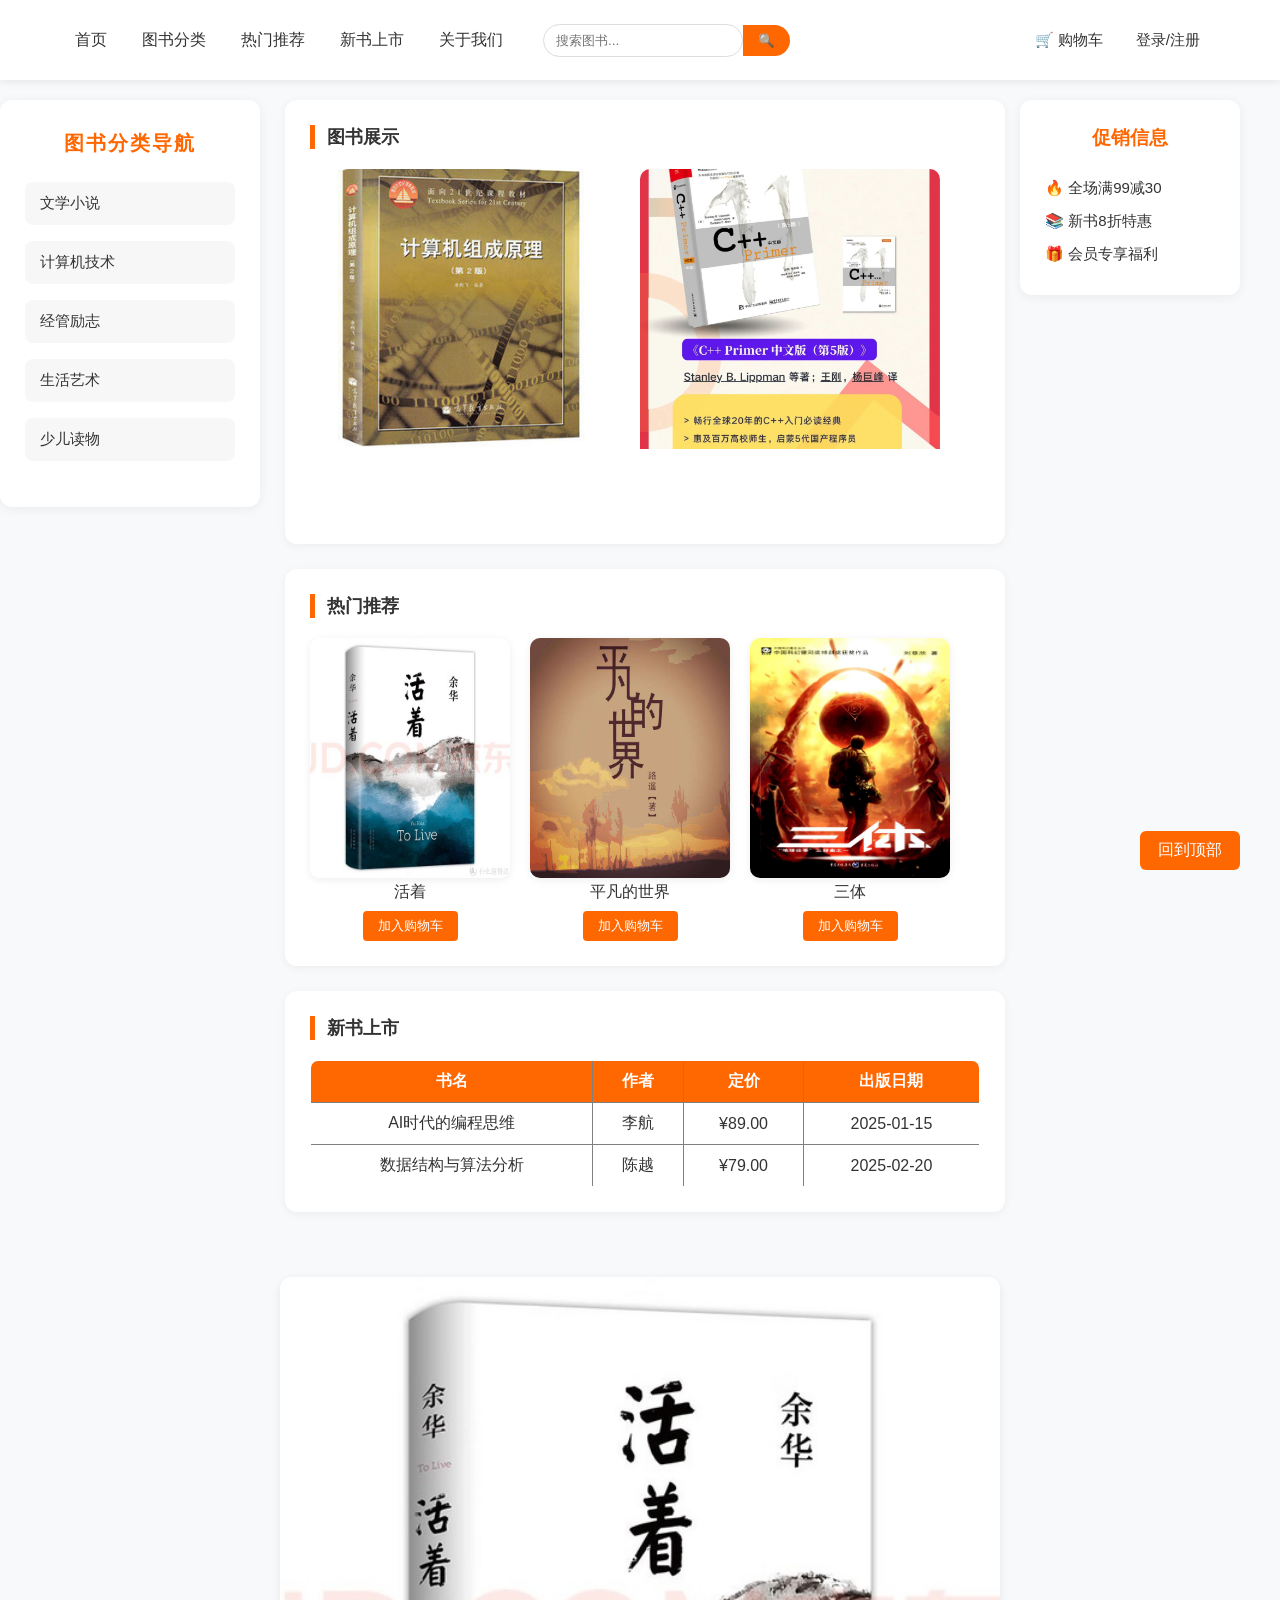
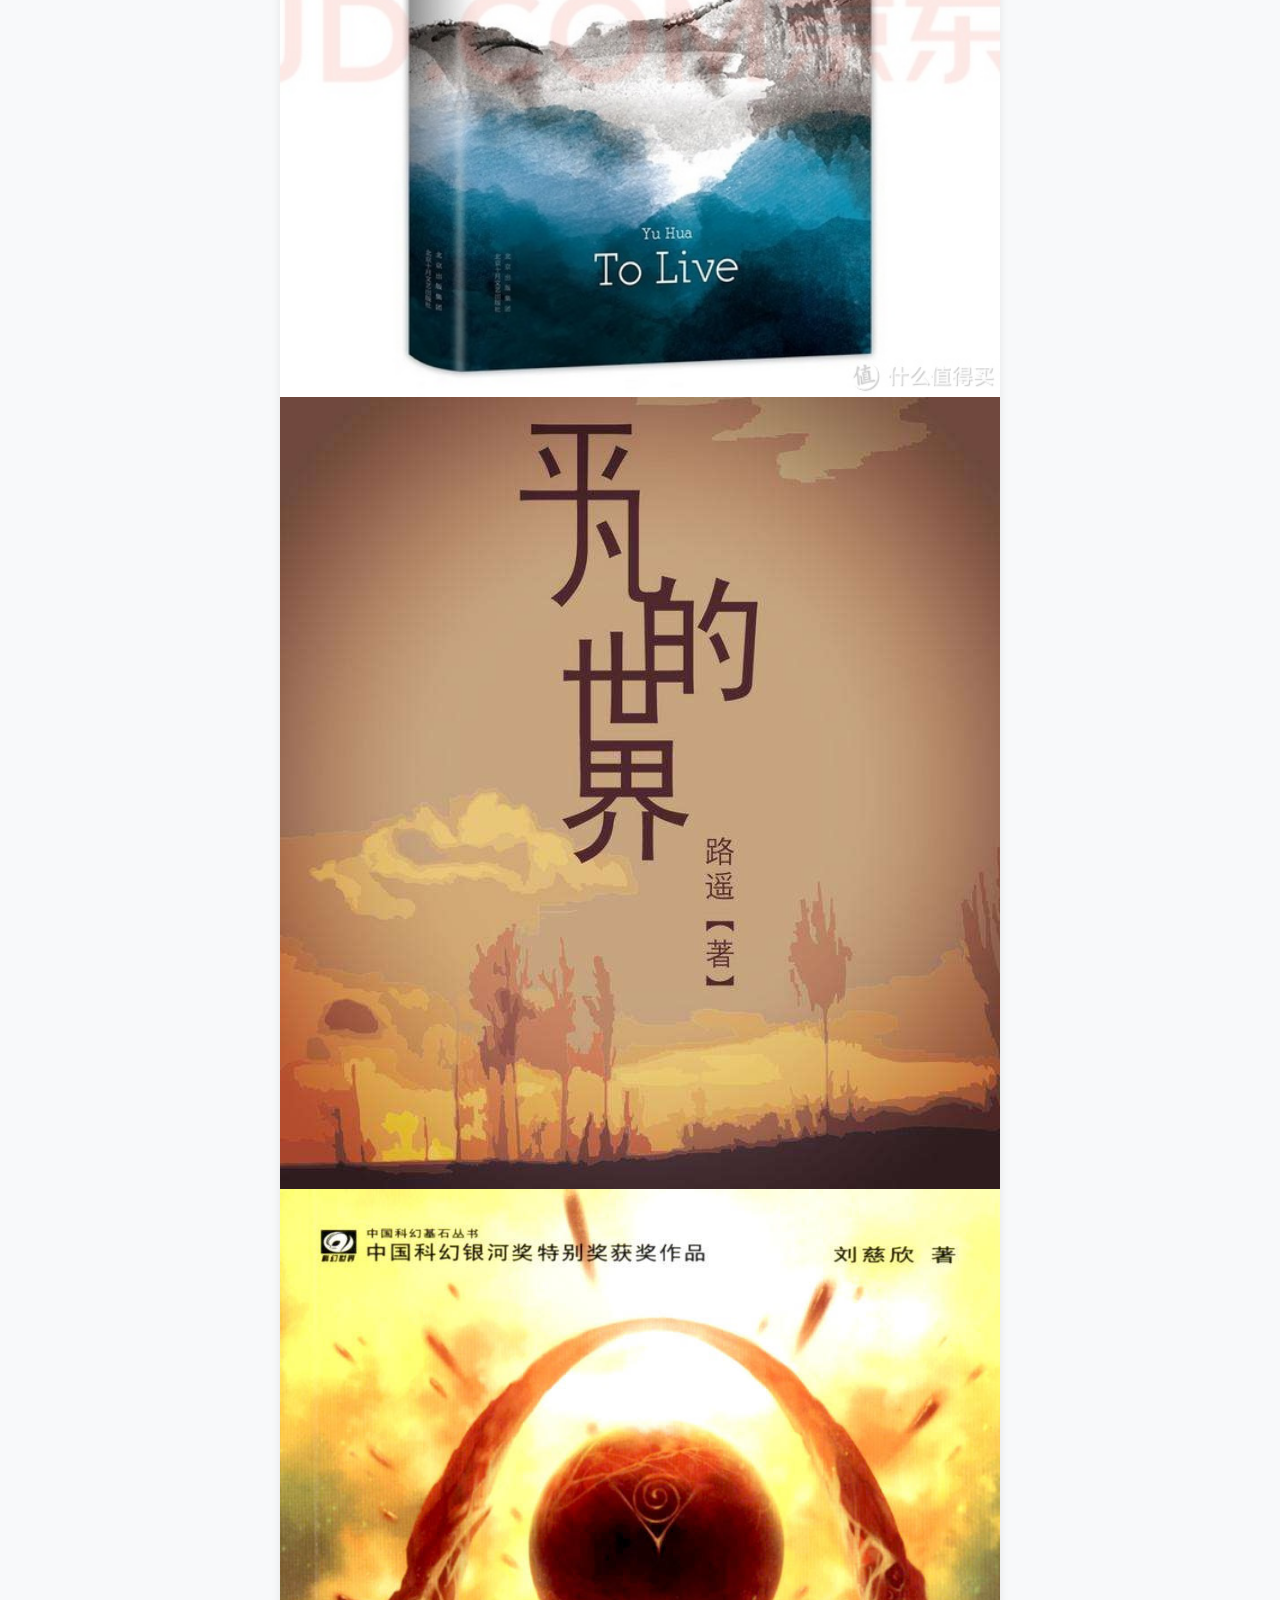
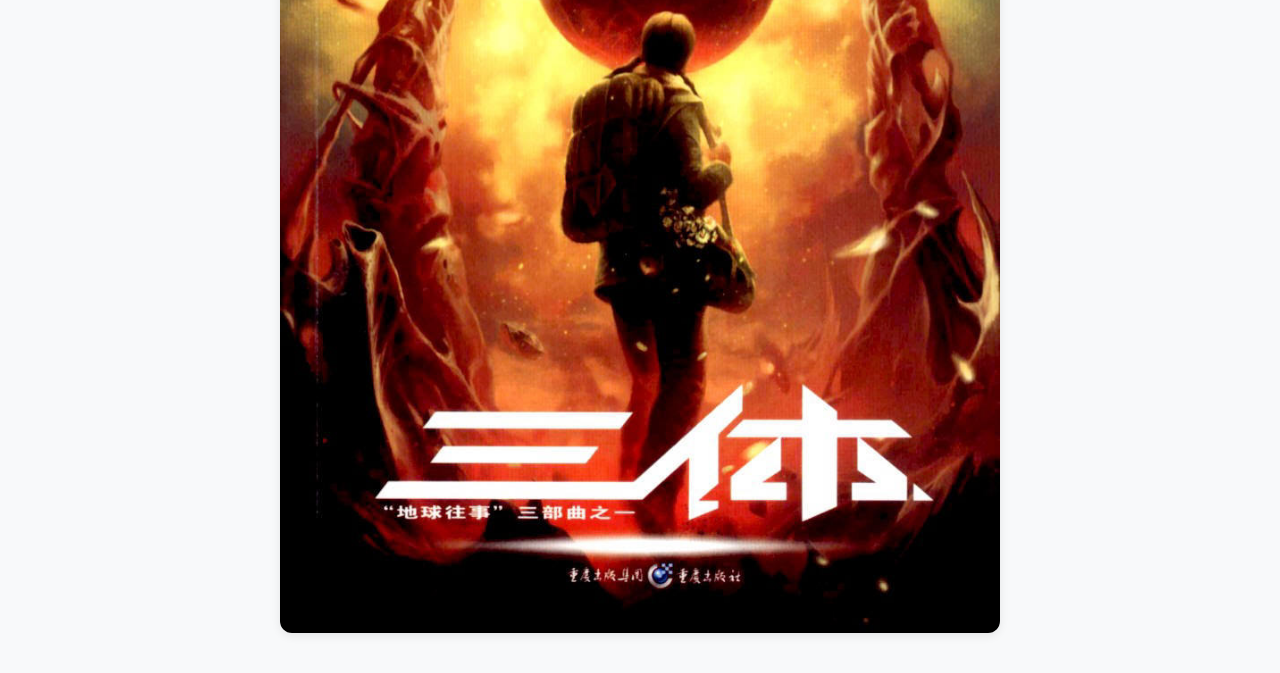
<file: web4/4/index.html>
<!DOCTYPE html>
<html lang="zh-CN">
<head>
    <meta charset="UTF-8">
    <title>图书商城</title>
    <link rel="stylesheet" href="CSS/lab4-2502-072-index.css">
    <style>
/* 登录弹窗样式 */
.login-modal {
    position: fixed;
    top: 0;
    left: 0;
    width: 100%;
    height: 100%;
    background: rgba(0,0,0,0.5);
    display: none;
    justify-content: center;
    align-items: center;
    z-index: 1000;
}
.login-box {
    background: white;
    padding: 30px;
    border-radius: 12px;
    width: 360px;
    position: relative;
    box-shadow: 0 0 15px #ccc;
}
.login-box h3 {
    text-align: center;
    margin-bottom: 20px;
    color: #222;
    font-size: 20px;
}
.form-group {
    margin-bottom: 18px;
}
.form-group label {
    display: block;
    margin-bottom: 6px;
    color: #555;
}
.form-group input {
    width: 100%;
    padding: 10px 12px;
    border: 1px solid #ddd;
    border-radius: 6px;
    box-sizing: border-box;
    transition: 0.3s;
}
.form-group input:focus{
    border-color: #ff6700;
    outline: none;
}
.btn {
    width: 100%;
    padding: 11px;
    background: #ff6700;
    color: white;
    border: none;
    border-radius: 6px;
    cursor: pointer;
    font-weight: bold;
    font-size: 15px;
    transition: all 0.3s;
}
.btn:hover {
    background: #e35f00;
    transform: scale(1.02);
}
.switch-tip {
    text-align: center;
    margin-top: 18px;
    color: #666;
}
.switch-tip a {
    color: #ff6700;
    cursor: pointer;
}
.hidden {
    display: none;
}

/* 【修正后的轮播图：完整展示+来回滚动】 */
.banner-wrap{
    width: 720px;
    height: auto;
    margin: 40px auto;
    overflow: hidden;
    border-radius: 12px;
    background: #fff;
    box-shadow: 0 3px 10px rgba(0,0,0,0.08);
}
.banner-list{
    animation: upDownMove 10s linear infinite alternate;
}
.banner-list img{
    width: 720px;
    height: auto;
    display: block;
}
/* 关键：来回滚动动画 */
@keyframes upDownMove{
    0%{transform: translateY(0);}
    100%{transform: translateY(-720px);}
}

/* 头部：搜索框+购物车+登录 */
.header .header-search{
    float: left;
    margin-left: 40px;
    height: 80px;
    line-height: 80px;
}
.header .header-search input{
    padding: 8px 12px;
    border: 1px solid #ddd;
    border-radius: 20px 20px 20px 20px;
    width: 200px;
    outline: none;
}
.header .header-search .search-btn{
    background: #ff6700;
    color: #fff;
    border: none;
    padding: 8px 15px;
    border-radius: 0 20px 20px 0;
    margin-left: -4px;
    cursor: pointer;
}
.header .right-actions {
    float: right;
    height: 80px;
    line-height: 80px;
    margin-right: 40px;
}
.header .right-actions a {
    display: inline-block;
    margin-left: 28px;
    color: #333;
    font-size: 15px;
    font-weight: 500;
    transition: all 0.3s;
}
.header .right-actions a:hover {
    color: #ff6700;
}
.icon-cart,.icon-search {
    display: inline-block;
    transition: transform 0.5s;
}
.icon-cart:hover,.icon-search:hover {
    transform: rotate(360deg);
}

/* 热门推荐：加入购物车按钮 */
.recommend-item .add-cart{
    margin-top: 8px;
    padding: 6px 15px;
    background: #ff6700;
    color: white;
    border: none;
    border-radius: 4px;
    cursor: pointer;
    transition: 0.3s;
}
.recommend-item .add-cart:hover{
    background: #e35f00;
}
    </style>
</head>
<body>
    <!-- 登录弹窗 默认隐藏 -->
    <div class="login-modal" id="loginModal">
        <div class="login-box">
            <div id="loginForm">
                <h3>用户登录</h3>
                <div class="form-group">
                    <label>用户名</label>
                    <input type="text" id="loginUsername" placeholder="请输入用户名">
                </div>
                <div class="form-group">
                    <label>密码</label>
                    <input type="password" id="loginPassword" placeholder="请输入密码">
                </div>
                <button class="btn" onclick="login()">登录</button>
                <div class="switch-tip">
                    还没有账号？<a onclick="showRegister()">立即注册</a>
                </div>
            </div>

            <div id="registerForm" class="hidden">
                <h3>用户注册</h3>
                <div class="form-group">
                    <label>用户名</label>
                    <input type="text" id="regUsername" placeholder="请输入用户名">
                </div>
                <div class="form-group">
                    <label>密码</label>
                    <input type="password" id="regPassword" placeholder="请输入密码">
                </div>
                <div class="form-group">
                    <label>确认密码</label>
                    <input type="password" id="regConfirmPwd" placeholder="请再次输入密码">
                </div>
                <button class="btn" onclick="register()">注册</button>
                <div class="switch-tip">
                    已有账号？<a onclick="showLogin()">立即登录</a>
                </div>
            </div>
            <button style="position:absolute;top:12px;right:15px;border:none;background:none;font-size:22px;cursor:pointer;color:#999;" onclick="closeModal()">×</button>
        </div>
    </div>

    <header class="header">
        <nav class="nav">
            <ul>
                <li><a href="#">首页</a></li>
                <li><a href="#">图书分类</a></li>
                <li><a href="#">热门推荐</a></li>
                <li><a href="#">新书上市</a></li>
                <li><a href="#">关于我们</a></li>
            </ul>
        </nav>
        <!-- 搜索框 -->
        <div class="header-search">
            <input type="text" placeholder="搜索图书...">
            <button class="search-btn">🔍</button>
        </div>
        <!-- 右侧：购物车+登录 -->
        <div class="right-actions">
            <a href="#" class="icon-cart">🛒 购物车</a>
            <a href="javascript:openModal()">登录/注册</a>
        </div>
        <div class="clearfix"></div>
    </header>

    <div class="container">
        <aside class="left-sidebar">
            <h3>图书分类导航</h3>
            <ul>
                <li><a href="#">文学小说</a></li>
                <li><a href="#">计算机技术</a></li>
                <li><a href="#">经管励志</a></li>
                <li><a href="#">生活艺术</a></li>
                <li><a href="#">少儿读物</a></li>
            </ul>
        </aside>

        <main class="main-content">
            <section class="book-show">
                <h2>图书展示</h2>
                <div class="book-item">
                    <img src="img/2.jpg" alt="图书封面">
                    <div class="book-info">
                        <h4>计算机组成原理</h4>
                        <p>经典计算机底层原理教材</p>
                    </div>
                </div>
                <div class="book-item">
                    <img src="img/3.jpg" alt="图书封面">
                    <div class="book-info">
                        <h4>C++ Primer</h4>
                        <p>C++入门经典书籍</p>
                    </div>
                </div>
                <div class="clearfix"></div>
            </section>

            <section class="hot-recommend">
                <h2>热门推荐</h2>
                <div class="recommend-item">
                    <img src="img/4.jpg" alt="推荐图书">
                    <p>活着</p>
                    <button class="add-cart">加入购物车</button>
                </div>
                <div class="recommend-item">
                    <img src="img/5.jpg" alt="推荐图书">
                    <p>平凡的世界</p>
                    <button class="add-cart">加入购物车</button>
                </div>
                <div class="recommend-item">
                    <img src="img/6.jpg" alt="推荐图书">
                    <p>三体</p>
                    <button class="add-cart">加入购物车</button>
                </div>
                <div class="clearfix"></div>
            </section>

            <section class="new-book">
                <h2>新书上市</h2>
                <table border="1" cellpadding="8" cellspacing="0">
                    <tr>
                        <th>书名</th>
                        <th>作者</th>
                        <th>定价</th>
                        <th>出版日期</th>
                    </tr>
                    <tr>
                        <td>AI时代的编程思维</td>
                        <td>李航</td>
                        <td>¥89.00</td>
                        <td>2025-01-15</td>
                    </tr>
                    <tr>
                        <td>数据结构与算法分析</td>
                        <td>陈越</td>
                        <td>¥79.00</td>
                        <td>2025-02-20</td>
                    </tr>
                </table>
            </section>
        </main>

        <aside class="right-sidebar">
            <h3>促销信息</h3>
            <div class="promo">
                <p>🔥 全场满99减30</p>
                <p>📚 新书8折特惠</p>
                <p>🎁 会员专享福利</p>
            </div>
        </aside>
        <div class="clearfix"></div>
    </div>

    <!-- 底部上下轮播图（完整展示+来回滚动） -->
    <div class="banner-wrap">
        <div class="banner-list">
            <img src="img/4.jpg" alt="">
            <img src="img/5.jpg" alt="">
            <img src="img/6.jpg" alt="">
        </div>
    </div>

    <div class="back-top">
        <a href="#">回到顶部</a>
    </div>

    <script>
        function openModal() {
            document.getElementById('loginModal').style.display = 'flex';
        }
        function closeModal() {
            document.getElementById('loginModal').style.display = 'none';
        }
        function showRegister() {
            document.getElementById('loginForm').classList.add('hidden');
            document.getElementById('registerForm').classList.remove('hidden');
        }
        function showLogin() {
            document.getElementById('registerForm').classList.add('hidden');
            document.getElementById('loginForm').classList.remove('hidden');
        }
        function register() {
            let username = document.getElementById('regUsername').value.trim();
            let password = document.getElementById('regPassword').value.trim();
            let confirmPwd = document.getElementById('regConfirmPwd').value.trim();
            if (!username || !password || !confirmPwd) {alert('请填写完整信息！');return;}
            if (password !== confirmPwd) {alert('两次密码输入不一致！');return;}
            let users = JSON.parse(localStorage.getItem('users')) || [];
            let exist = users.find(user => user.username === username);
            if (exist) {alert('用户名已存在！');return;}
            users.push({ username, password });
            localStorage.setItem('users', JSON.stringify(users));
            alert('注册成功！请登录');
            showLogin();
        }
        function login() {
            let username = document.getElementById('loginUsername').value.trim();
            let password = document.getElementById('loginPassword').value.trim();
            if (!username || !password) {alert('请输入用户名和密码！');return;}
            let users = JSON.parse(localStorage.getItem('users')) || [];
            let user = users.find(u => u.username === username && u.password === password);
            if (user) {
                alert('登录成功！');
                closeModal();
            } else {
                alert('用户名或密码错误！');
            }
        }
    </script>
</body>
</html>
</file>
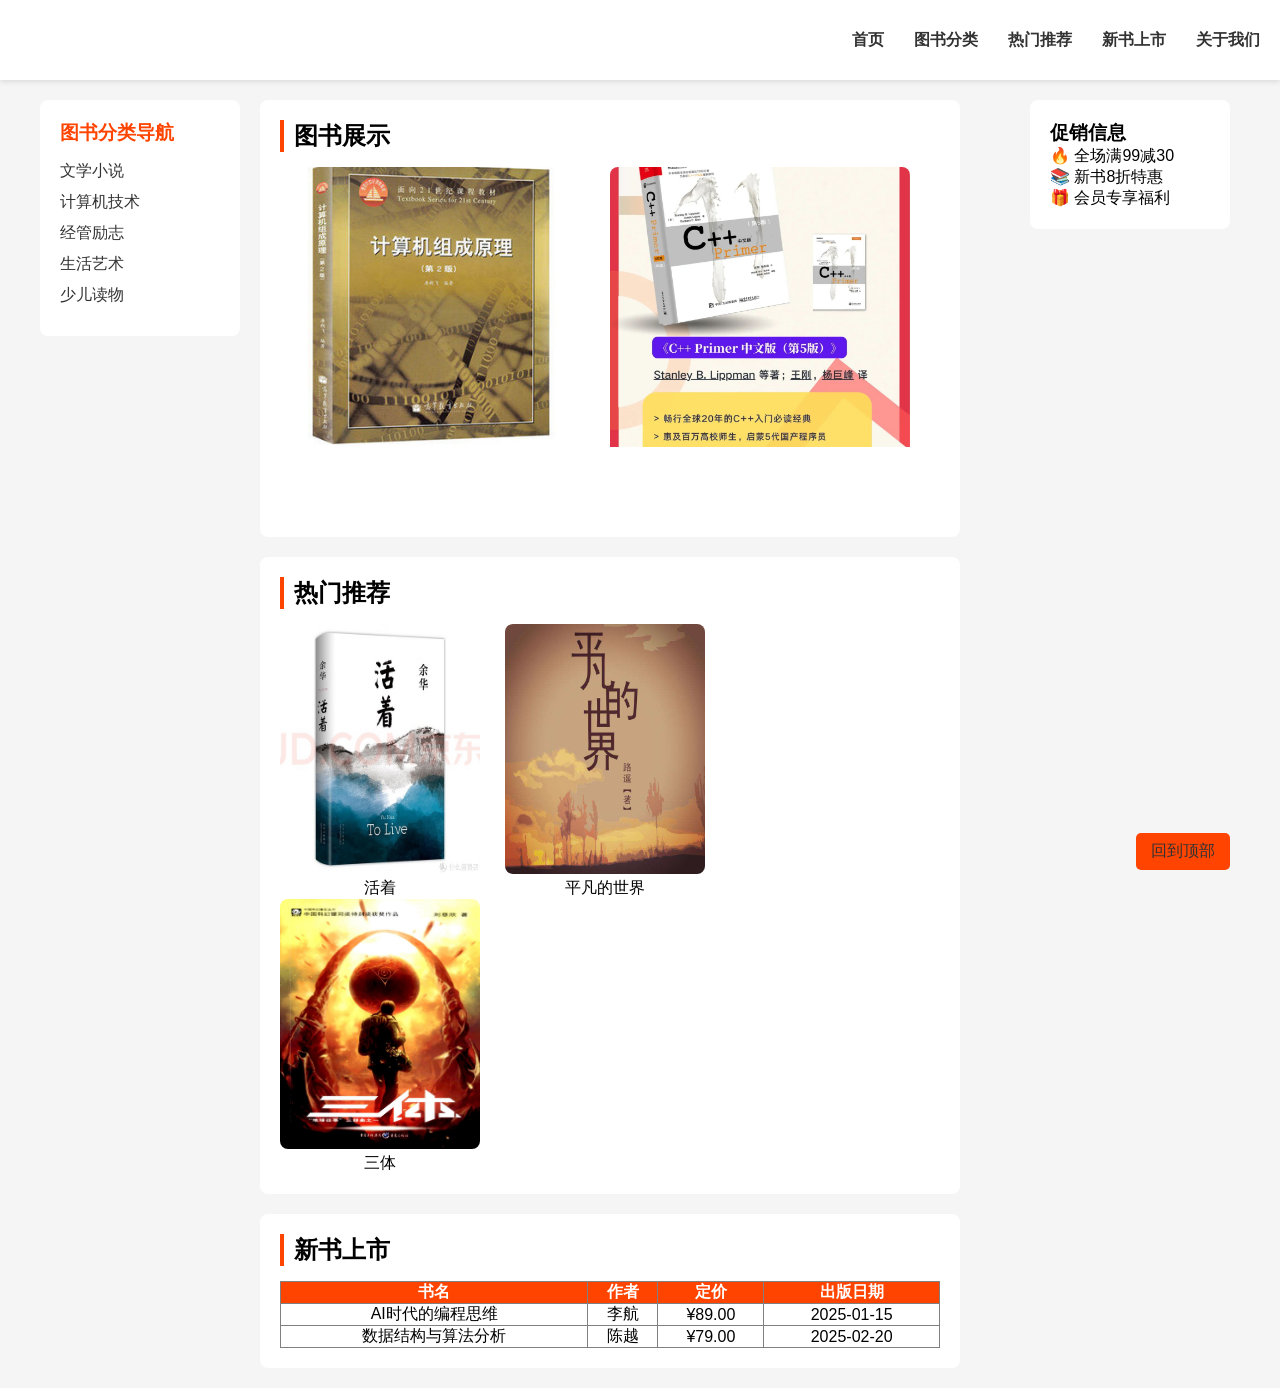
<file: web2/lab2-2502-072/lab2-2502-072-index.html>
<!DOCTYPE html>
<html lang="zh-CN">
<head>
    <meta charset="UTF-8">
    <title>图书商城</title>
    <link rel="stylesheet" href="CSS/lab2-2502-072-index.css">
</head>
<body>
    <header class="header">
        <nav class="nav">
            <ul>
                <li><a href="#">首页</a></li>
                <li><a href="#">图书分类</a></li>
                <li><a href="#">热门推荐</a></li>
                <li><a href="#">新书上市</a></li>
                <li><a href="#">关于我们</a></li>
            </ul>
        </nav>
        <div class="clearfix"></div>
    </header>

    <div class="container">
        <aside class="left-sidebar">
            <h3>图书分类导航</h3>
            <ul>
                <li><a href="#">文学小说</a></li>
                <li><a href="#">计算机技术</a></li>
                <li><a href="#">经管励志</a></li>
                <li><a href="#">生活艺术</a></li>
                <li><a href="#">少儿读物</a></li>
            </ul>
        </aside>

        <main class="main-content">
            <section class="book-show">
                <h2>图书展示</h2>
                <div class="book-item">
                    <img src="img/2.jpg" alt="图书封面">
                    <div class="book-info">
                        <h4>计算机组成原理</h4>
                        <p>经典计算机底层原理教材</p>
                    </div>
                </div>
                <div class="book-item">
                    <img src="img/3.jpg" alt="图书封面">
                    <div class="book-info">
                        <h4>C++ Primer</h4>
                        <p>C++入门经典书籍</p>
                    </div>
                </div>
                <div class="clearfix"></div>
            </section>

            <section class="hot-recommend">
                <h2>热门推荐</h2>
                <div class="recommend-item">
                    <img src="img/4.jpg" alt="推荐图书">
                    <p>活着</p>
                </div>
                <div class="recommend-item">
                    <img src="img/5.jpg" alt="推荐图书">
                    <p>平凡的世界</p>
                </div>
                <div class="recommend-item">
                    <img src="img/6.jpg" alt="推荐图书">
                    <p>三体</p>
                </div>
                <div class="clearfix"></div>
            </section>

            <section class="new-book">
                <h2>新书上市</h2>
                <table border="1" cellpadding="8" cellspacing="0">
                    <tr>
                        <th>书名</th>
                        <th>作者</th>
                        <th>定价</th>
                        <th>出版日期</th>
                    </tr>
                    <tr>
                        <td>AI时代的编程思维</td>
                        <td>李航</td>
                        <td>¥89.00</td>
                        <td>2025-01-15</td>
                    </tr>
                    <tr>
                        <td>数据结构与算法分析</td>
                        <td>陈越</td>
                        <td>¥79.00</td>
                        <td>2025-02-20</td>
                    </tr>
                </table>
            </section>
        </main>

        <aside class="right-sidebar">
            <h3>促销信息</h3>
            <div class="promo">
                <p>🔥 全场满99减30</p>
                <p>📚 新书8折特惠</p>
                <p>🎁 会员专享福利</p>
            </div>
        </aside>
        <div class="clearfix"></div>
    </div>

    <div class="back-top">
        <a href="#">回到顶部</a>
    </div>
</body>
</html>
</file>
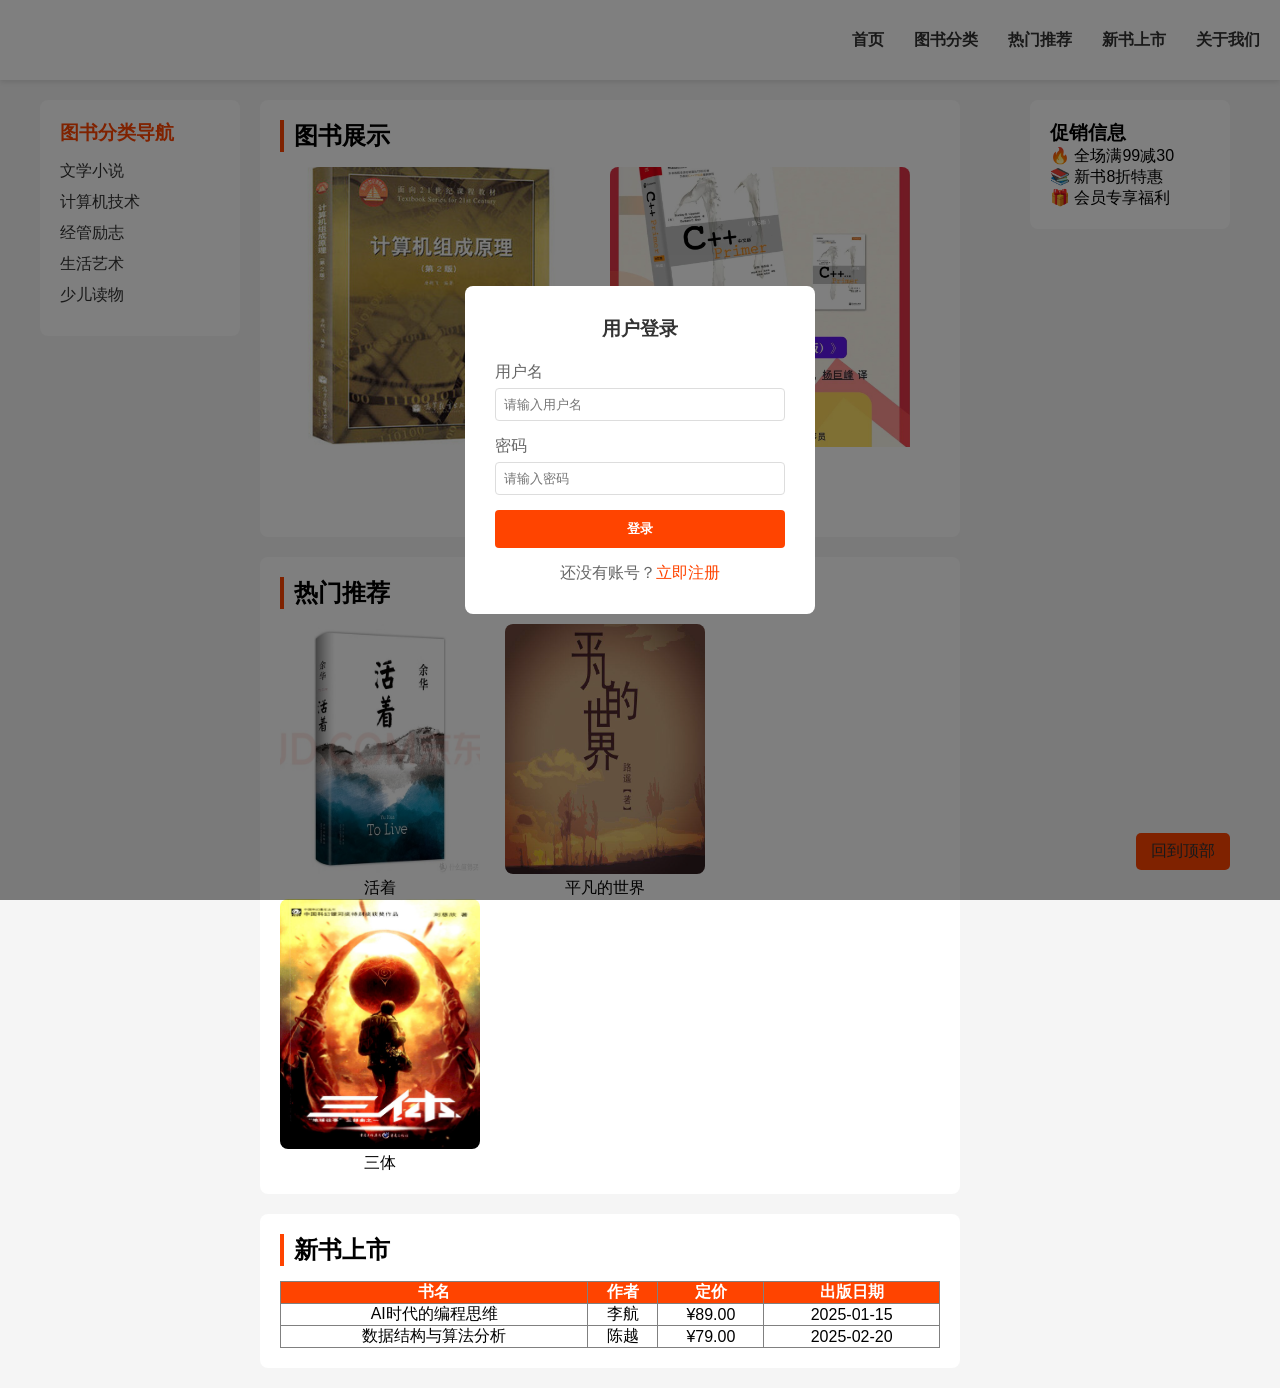
<file: web3/3/lab3-2502-072-index.html>
<!DOCTYPE html>
<html lang="zh-CN">
<head>
    <meta charset="UTF-8">
    <title>图书商城</title>
    <link rel="stylesheet" href="CSS/lab3-2502-072-index.css">
    <style>
       /* 登录弹窗样式 */
.login-modal {
    position: fixed;
    top: 0;
    left: 0;
    width: 100%;
    height: 100%;
    background: rgba(0,0,0,0.5);
    display: flex;
    justify-content: center;
    align-items: center;
    z-index: 1000;
}
.login-box {
    background: white;
    padding: 30px;
    border-radius: 8px;
    width: 350px;
}
.login-box h3 {
    text-align: center;
    margin-bottom: 20px;
    color: #333;
}
.form-group {
    margin-bottom: 15px;
}
.form-group label {
    display: block;
    margin-bottom: 5px;
    color: #666;
}
.form-group input {
    width: 100%;
    padding: 8px;
    border: 1px solid #ddd;
    border-radius: 4px;
    box-sizing: border-box;
}
.btn {
    width: 100%;
    padding: 10px;
    background: #f40;
    color: white;
    border: none;
    border-radius: 4px;
    cursor: pointer;
    font-weight: bold;
}
.btn:hover {
    background: #e33;
}
.switch-tip {
    text-align: center;
    margin-top: 15px;
    color: #666;
}
.switch-tip a {
    color: #f40;
    cursor: pointer;
}
/* 登录后隐藏弹窗 */
.hidden {
    display: none;
}
    </style>
</head>
<body>
    <!-- 登录弹窗 -->
    <div class="login-modal" id="loginModal">
        <div class="login-box">
            <!-- 登录表单 -->
            <div id="loginForm">
                <h3>用户登录</h3>
                <div class="form-group">
                    <label>用户名</label>
                    <input type="text" id="loginUsername" placeholder="请输入用户名">
                </div>
                <div class="form-group">
                    <label>密码</label>
                    <input type="password" id="loginPassword" placeholder="请输入密码">
                </div>
                <button class="btn" onclick="login()">登录</button>
                <div class="switch-tip">
                    还没有账号？<a onclick="showRegister()">立即注册</a>
                </div>
            </div>

            <!-- 注册表单（默认隐藏） -->
            <div id="registerForm" class="hidden">
                <h3>用户注册</h3>
                <div class="form-group">
                    <label>用户名</label>
                    <input type="text" id="regUsername" placeholder="请输入用户名">
                </div>
                <div class="form-group">
                    <label>密码</label>
                    <input type="password" id="regPassword" placeholder="请输入密码">
                </div>
                <div class="form-group">
                    <label>确认密码</label>
                    <input type="password" id="regConfirmPwd" placeholder="请再次输入密码">
                </div>
                <button class="btn" onclick="register()">注册</button>
                <div class="switch-tip">
                    已有账号？<a onclick="showLogin()">立即登录</a>
                </div>
            </div>
        </div>
    </div>

    <!-- 你的原有内容 -->
    <header class="header">
        <nav class="nav">
            <ul>
                <li><a href="#">首页</a></li>
                <li><a href="#">图书分类</a></li>
                <li><a href="#">热门推荐</a></li>
                <li><a href="#">新书上市</a></li>
                <li><a href="#">关于我们</a></li>
            </ul>
        </nav>
        <div class="clearfix"></div>
    </header>

    <div class="container">
        <aside class="left-sidebar">
            <h3>图书分类导航</h3>
            <ul>
                <li><a href="#">文学小说</a></li>
                <li><a href="#">计算机技术</a></li>
                <li><a href="#">经管励志</a></li>
                <li><a href="#">生活艺术</a></li>
                <li><a href="#">少儿读物</a></li>
            </ul>
        </aside>

        <main class="main-content">
            <section class="book-show">
                <h2>图书展示</h2>
                <div class="book-item">
                    <img src="img/2.jpg" alt="图书封面">
                    <div class="book-info">
                        <h4>计算机组成原理</h4>
                        <p>经典计算机底层原理教材</p>
                    </div>
                </div>
                <div class="book-item">
                    <img src="img/3.jpg" alt="图书封面">
                    <div class="book-info">
                        <h4>C++ Primer</h4>
                        <p>C++入门经典书籍</p>
                    </div>
                </div>
                <div class="clearfix"></div>
            </section>

            <section class="hot-recommend">
                <h2>热门推荐</h2>
                <div class="recommend-item">
                    <img src="img/4.jpg" alt="推荐图书">
                    <p>活着</p>
                </div>
                <div class="recommend-item">
                    <img src="img/5.jpg" alt="推荐图书">
                    <p>平凡的世界</p>
                </div>
                <div class="recommend-item">
                    <img src="img/6.jpg" alt="推荐图书">
                    <p>三体</p>
                </div>
                <div class="clearfix"></div>
            </section>

            <section class="new-book">
                <h2>新书上市</h2>
                <table border="1" cellpadding="8" cellspacing="0">
                    <tr>
                        <th>书名</th>
                        <th>作者</th>
                        <th>定价</th>
                        <th>出版日期</th>
                    </tr>
                    <tr>
                        <td>AI时代的编程思维</td>
                        <td>李航</td>
                        <td>¥89.00</td>
                        <td>2025-01-15</td>
                    </tr>
                    <tr>
                        <td>数据结构与算法分析</td>
                        <td>陈越</td>
                        <td>¥79.00</td>
                        <td>2025-02-20</td>
                    </tr>
                </table>
            </section>
        </main>

        <aside class="right-sidebar">
            <h3>促销信息</h3>
            <div class="promo">
                <p>🔥 全场满99减30</p>
                <p>📚 新书8折特惠</p>
                <p>🎁 会员专享福利</p>
            </div>
        </aside>
        <div class="clearfix"></div>
    </div>

    <div class="back-top">
        <a href="#">回到顶部</a>
    </div>

    <script>
        // 切换到注册表单
        function showRegister() {
            document.getElementById('loginForm').classList.add('hidden');
            document.getElementById('registerForm').classList.remove('hidden');
        }
        // 切换到登录表单
        function showLogin() {
            document.getElementById('registerForm').classList.add('hidden');
            document.getElementById('loginForm').classList.remove('hidden');
        }

        // 注册功能（存储到localStorage）
        function register() {
            let username = document.getElementById('regUsername').value.trim();
            let password = document.getElementById('regPassword').value.trim();
            let confirmPwd = document.getElementById('regConfirmPwd').value.trim();

            if (!username || !password || !confirmPwd) {
                alert('请填写完整信息！');
                return;
            }
            if (password !== confirmPwd) {
                alert('两次密码输入不一致！');
                return;
            }

            // 检查用户名是否已存在
            let users = JSON.parse(localStorage.getItem('users')) || [];
            let exist = users.find(user => user.username === username);
            if (exist) {
                alert('用户名已存在！');
                return;
            }

            // 保存用户信息
            users.push({ username, password });
            localStorage.setItem('users', JSON.stringify(users));
            alert('注册成功！请登录');
            showLogin(); // 切换回登录表单
        }

        // 登录功能（和localStorage比对）
        function login() {
            let username = document.getElementById('loginUsername').value.trim();
            let password = document.getElementById('loginPassword').value.trim();

            if (!username || !password) {
                alert('请输入用户名和密码！');
                return;
            }

            let users = JSON.parse(localStorage.getItem('users')) || [];
            let user = users.find(u => u.username === username && u.password === password);
            if (user) {
                alert('登录成功！');
                document.getElementById('loginModal').classList.add('hidden'); // 隐藏登录框
            } else {
                alert('用户名或密码错误！');
            }
        }
    </script>
</body>
</html>
</file>
<file: web4/4/CSS/lab4-2502-072-index.css>
* {
    margin: 0;
    padding: 0;
    box-sizing: border-box;
}
body {
    font-family: "Microsoft Yahei", sans-serif;
    background: #f8f9fa;
    color: #333;
}
.clearfix {
    clear: both;
}
a {
    text-decoration: none;
    color: #333;
}
ul {
    list-style: none;
}

/* 头部导航美化 */
.header {
    position: fixed;
    top: 0;
    left: 0;
    width: 100%;
    height: 80px;
    background: #ffffff;
    box-shadow: 0 2px 8px rgba(0,0,0,0.08);
    z-index: 999;
    padding: 0 40px;
}
.nav {
    float: left;
    height: 80px;
    line-height: 80px;
}
.nav li {
    float: left;
    margin-left: 35px;
}
.nav a {
    font-size: 16px;
    font-weight: 500;
    transition: 0.3s;
}
.nav a:hover {
    color: #ff6700;
}

.container {
    width: 1280px;
    margin: 100px auto 0;
}

/* 左侧图书分类加宽美化 */
.left-sidebar {
    float: left;
    width: 260px;
    background: #fff;
    padding: 30px 25px;
    border-radius: 12px;
    box-shadow: 0 2px 12px rgba(0,0,0,0.06);
}
.left-sidebar h3 {
    color: #ff6700;
    font-size: 20px;
    margin-bottom: 25px;
    text-align: center;
    letter-spacing: 2px;
}
.left-sidebar li {
    margin-bottom: 16px;
}
.left-sidebar li a{
    display: block;
    padding: 12px 15px;
    background: #f7f7f7;
    border-radius: 8px;
    font-size: 15px;
    transition: 0.3s;
}
.left-sidebar li a:hover{
    background: #ff6700;
    color: #fff;
    padding-left: 20px;
}

/* 中间主体 */
.main-content {
    float: left;
    width: 720px;
    margin: 0 25px;
}
.main-content section {
    background: #fff;
    padding: 25px;
    border-radius: 12px;
    margin-bottom: 25px;
    box-shadow: 0 2px 10px rgba(0,0,0,0.05);
}
.main-content h2 {
    border-left: 5px solid #ff6700;
    padding-left: 12px;
    margin-bottom: 20px;
    font-size: 18px;
}

.book-item {
    position: relative;
    float: left;
    width: 300px;
    height: 350px;
    overflow: hidden;
    border-radius: 10px;
    margin-right: 30px;
}
.book-item img {
    width: 100%;
    height: 280px;
    object-fit: cover;
}
.book-info {
    position: absolute;
    bottom: 0;
    left: 0;
    width: 100%;
    background: rgba(0,0,0,0.7);
    color: white;
    padding: 12px;
    transform: translateY(100%);
    transition: 0.3s;
}
.book-item:hover .book-info {
    transform: translateY(0);
}

.recommend-item {
    float: left;
    width: 200px;
    margin-right: 20px;
    text-align: center;
}
.recommend-item img {
    width: 100%;
    height: 240px;
    border-radius: 10px;
    box-shadow: 0 2px 8px #eee;
}

.new-book table {
    width: 100%;
    border-collapse: collapse;
    text-align: center;
    border-radius: 8px;
    overflow: hidden;
}
.new-book th {
    background: #ff6700;
    color: white;
    padding: 10px;
}
.new-book td{
    padding: 10px;
}

/* 右侧促销栏美化 */
.right-sidebar {
    position: fixed;
    top: 100px;
    right: 40px;
    width: 220px;
    background: #fff;
    padding: 25px;
    border-radius: 12px;
    box-shadow: 0 2px 12px rgba(0,0,0,0.06);
}
.right-sidebar h3{
    color: #ff6700;
    text-align: center;
    margin-bottom: 20px;
}
.promo p{
    line-height: 2.2;
    font-size: 15px;
}

.back-top {
    position: fixed;
    bottom: 30px;
    right: 40px;
    background: #ff6700;
    color: white;
    padding: 9px 18px;
    border-radius: 6px;
}
.back-top a{
    color:#fff;
}
</file>
<file: web2/lab2-2502-072/CSS/lab2-2502-072-index.css>
* {
    margin: 0;
    padding: 0;
    box-sizing: border-box;
}
body {
    font-family: "Microsoft Yahei", sans-serif;
    background: #f5f5f5;
}
.clearfix {
    clear: both;
}
a {
    text-decoration: none;
    color: #333;
}
ul {
    list-style: none;
}

.header {
    position: fixed;
    top: 0;
    left: 0;
    width: 100%;
    height: 80px;
    background: white;
    box-shadow: 0 2px 5px rgba(0,0,0,0.1);
    z-index: 999;
    padding: 0 20px;
}
.nav {
    float: right;
    height: 80px;
    line-height: 80px;
}
.nav li {
    float: left;
    margin-left: 30px;
}
.nav a {
    font-weight: bold;
}
.nav a:hover {
    color: #f40;
}

.container {
    width: 1200px;
    margin: 100px auto 0;
}

.left-sidebar {
    float: left;
    width: 200px;
    background: white;
    padding: 20px;
    border-radius: 8px;
}
.left-sidebar h3 {
    color: #f40;
    margin-bottom: 15px;
}
.left-sidebar li {
    margin-bottom: 10px;
}

.main-content {
    float: left;
    width: 700px;
    margin: 0 20px;
}
.main-content section {
    background: white;
    padding: 20px;
    border-radius: 8px;
    margin-bottom: 20px;
}
.main-content h2 {
    border-left: 4px solid #f40;
    padding-left: 10px;
    margin-bottom: 15px;
}

.book-item {
    position: relative;
    float: left;
    width: 300px;
    height: 350px;
    margin-right: 30px;
    overflow: hidden;
    border-radius: 8px;
}
.book-item img {
    width: 100%;
    height: 280px;
    object-fit: cover;
}
.book-info {
    position: absolute;
    bottom: 0;
    left: 0;
    width: 100%;
    background: rgba(0,0,0,0.7);
    color: white;
    padding: 10px;
    transform: translateY(100%);
    transition: 0.3s;
}
.book-item:hover .book-info {
    transform: translateY(0);
}

.recommend-item {
    float: left;
    width: 200px;
    margin-right: 25px;
    text-align: center;
}
.recommend-item img {
    width: 100%;
    height: 250px;
    border-radius: 8px;
}

.new-book table {
    width: 100%;
    border-collapse: collapse;
    text-align: center;
}
.new-book th {
    background: #f40;
    color: white;
}

.right-sidebar {
    position: fixed;
    top: 100px;
    right: 50px;
    width: 200px;
    background: white;
    padding: 20px;
    border-radius: 8px;
}

.back-top {
    position: fixed;
    bottom: 30px;
    right: 50px;
    background: #f40;
    color: white;
    padding: 8px 15px;
    border-radius: 5px;
}
</file>
<file: web3/3/CSS/lab3-2502-072-index.css>
* {
    margin: 0;
    padding: 0;
    box-sizing: border-box;
}
body {
    font-family: "Microsoft Yahei", sans-serif;
    background: #f5f5f5;
}
.clearfix {
    clear: both;
}
a {
    text-decoration: none;
    color: #333;
}
ul {
    list-style: none;
}

.header {
    position: fixed;
    top: 0;
    left: 0;
    width: 100%;
    height: 80px;
    background: white;
    box-shadow: 0 2px 5px rgba(0,0,0,0.1);
    z-index: 999;
    padding: 0 20px;
}
.nav {
    float: right;
    height: 80px;
    line-height: 80px;
}
.nav li {
    float: left;
    margin-left: 30px;
}
.nav a {
    font-weight: bold;
}
.nav a:hover {
    color: #f40;
}

.container {
    width: 1200px;
    margin: 100px auto 0;
}

.left-sidebar {
    float: left;
    width: 200px;
    background: white;
    padding: 20px;
    border-radius: 8px;
}
.left-sidebar h3 {
    color: #f40;
    margin-bottom: 15px;
}
.left-sidebar li {
    margin-bottom: 10px;
}

.main-content {
    float: left;
    width: 700px;
    margin: 0 20px;
}
.main-content section {
    background: white;
    padding: 20px;
    border-radius: 8px;
    margin-bottom: 20px;
}
.main-content h2 {
    border-left: 4px solid #f40;
    padding-left: 10px;
    margin-bottom: 15px;
}

.book-item {
    position: relative;
    float: left;
    width: 300px;
    height: 350px;
    margin-right: 30px;
    overflow: hidden;
    border-radius: 8px;
}
.book-item img {
    width: 100%;
    height: 280px;
    object-fit: cover;
}
.book-info {
    position: absolute;
    bottom: 0;
    left: 0;
    width: 100%;
    background: rgba(0,0,0,0.7);
    color: white;
    padding: 10px;
    transform: translateY(100%);
    transition: 0.3s;
}
.book-item:hover .book-info {
    transform: translateY(0);
}

.recommend-item {
    float: left;
    width: 200px;
    margin-right: 25px;
    text-align: center;
}
.recommend-item img {
    width: 100%;
    height: 250px;
    border-radius: 8px;
}

.new-book table {
    width: 100%;
    border-collapse: collapse;
    text-align: center;
}
.new-book th {
    background: #f40;
    color: white;
}

.right-sidebar {
    position: fixed;
    top: 100px;
    right: 50px;
    width: 200px;
    background: white;
    padding: 20px;
    border-radius: 8px;
}

.back-top {
    position: fixed;
    bottom: 30px;
    right: 50px;
    background: #f40;
    color: white;
    padding: 8px 15px;
    border-radius: 5px;
}
</file>
